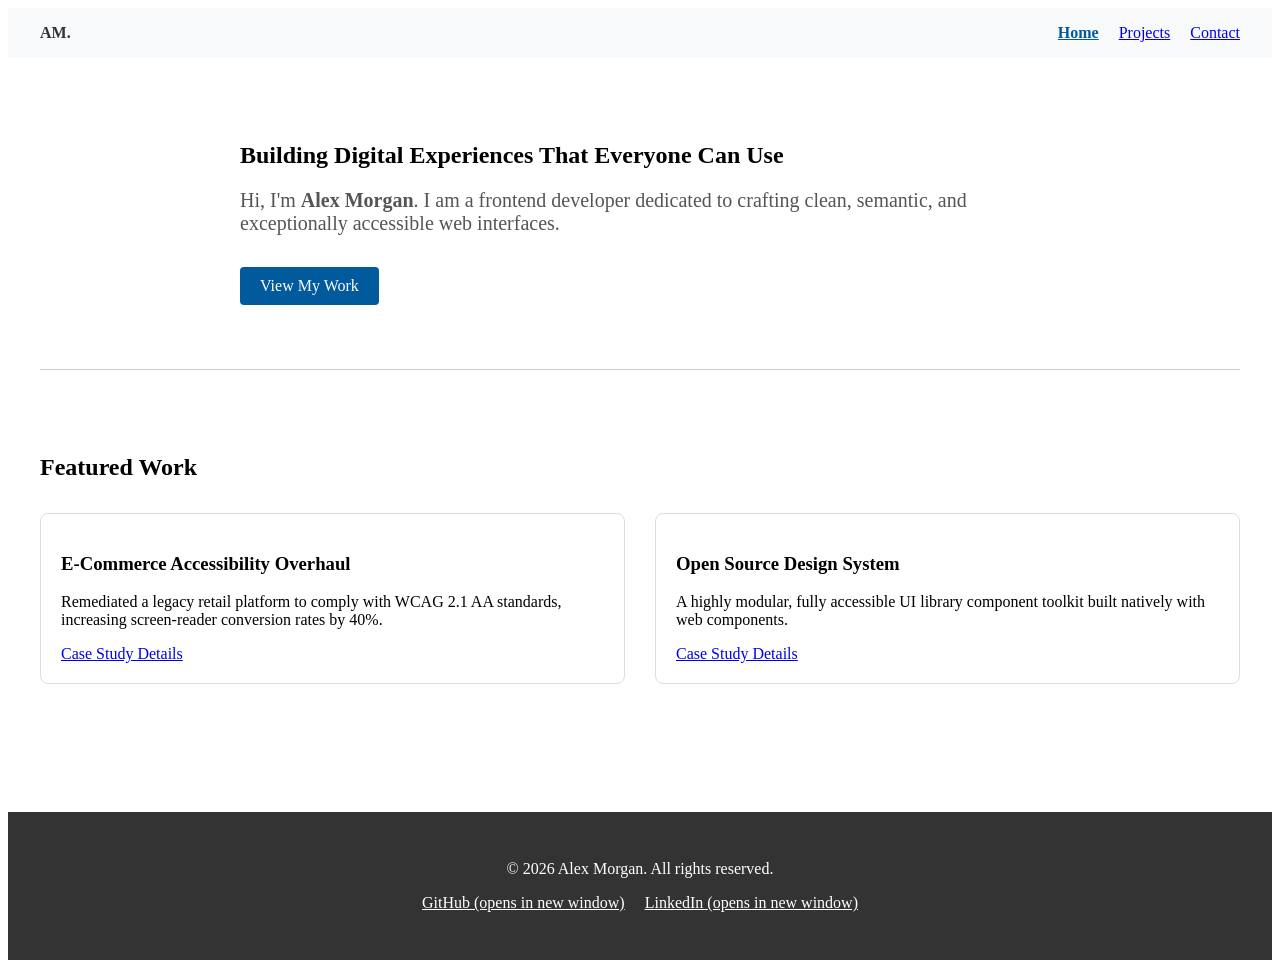
<file: index.html>
<!DOCTYPE html>
<html lang="en">
<head>
    <meta charset="UTF-8">
    <meta name="viewport" content="width=device-width, initial-scale=1.0">
    <title>Alex Morgan | Frontend Developer & UX Designer Portfolio</title>
    <meta name="description" content="Professional portfolio of Alex Morgan, a Frontend Developer specializing in accessible, high-performance web applications. Explore my projects and skills.">
    <link rel="canonical" href="https://yourdomain.com/">
    
    <meta property="og:type" content="website">
    <meta property="og:url" content="https://yourdomain.com/">
    <meta property="og:title" content="Alex Morgan | Frontend Developer Portfolio">
    <meta property="og:description" content="Explore accessible, high-performance web applications built by Alex Morgan.">
    <meta property="og:image" content="https://yourdomain.com/assets/og-image.jpg">

    <meta name="twitter:card" content="summary_large_image">
    <meta name="twitter:title" content="Alex Morgan | Frontend Developer Portfolio">
    <meta name="twitter:description" content="Explore accessible, high-performance web applications built by Alex Morgan.">
    
    <style>
        /* Essential CSS for Accessibility (Skip Link & Focus States) */
        .skip-link {
            position: absolute;
            top: -40px;
            left: 0;
            background: #000;
            color: #fff;
            padding: 8px;
            z-index: 100;
            transition: top 0.2s;
        }
        .skip-link:focus {
            top: 0;
        }
        *:focus-visible {
            outline: 3px solid #005a9c;
            outline-offset: 2px;
        }
    </style>
</head>
<body>

    <a href="#main-content" class="skip-link">Skip to main content</a>

    <header style="background-color: #f8f9fa; padding: 1rem;">
        <div style="display: flex; justify-content: space-between; align-items: center; max-width: 1200px; margin: 0 auto;">
            <a href="index.html" aria-label="Alex Morgan Home" style="font-weight: bold; text-decoration: none; color: #333;">
                AM<span aria-hidden="true">.</span>
            </a>
            
            <nav aria-label="Main Navigation">
                <ul style="list-style: none; display: flex; gap: 20px; margin: 0; padding: 0;">
                    <li><a href="index.html" aria-current="page" style="color: #005a9c; font-weight: bold;">Home</a></li>
                    <li><a href="projects.html">Projects</a></li>
                    <li><a href="contact.html">Contact</a></li>
                </ul>
            </nav>
        </div>
    </header>

    <main id="main-content" tabindex="-1">
        
        <section aria-label="Introduction" style="padding: 4rem 2rem; max-width: 800px; margin: 0 auto;">
            <h1>Building Digital Experiences That Everyone Can Use</h1>
            <p style="font-size: 1.25rem; color: #555;">
                Hi, I'm <strong>Alex Morgan</strong>. I am a frontend developer dedicated to crafting clean, semantic, and exceptionally accessible web interfaces.
            </p>
            <div style="margin-top: 2rem;">
                <a href="projects.html" style="background: #005a9c; color: white; padding: 10px 20px; text-decoration: none; border-radius: 4px; display: inline-block;">View My Work</a>
            </div>
        </section>

        <hr style="border: 0; border-top: 1px solid #ccc; max-width: 1200px; margin: 0 auto;" aria-hidden="true">

        <section style="padding: 4rem 2rem; max-width: 1200px; margin: 0 auto;">
            <h2>Featured Work</h2>
            <div style="display: grid; grid-template-columns: repeat(auto-fit, minmax(300px, 1fr)); gap: 30px; margin-top: 2rem;">
                
                <article style="border: 1px solid #ddd; padding: 20px; border-radius: 8px;">
                    <h3>E-Commerce Accessibility Overhaul</h3>
                    <p>Remediated a legacy retail platform to comply with WCAG 2.1 AA standards, increasing screen-reader conversion rates by 40%.</p>
                    <a href="projects.html#project-ecommerce" aria-label="Read more about E-Commerce Accessibility Overhaul">Case Study Details</a>
                </article>

                <article style="border: 1px solid #ddd; padding: 20px; border-radius: 8px;">
                    <h3>Open Source Design System</h3>
                    <p>A highly modular, fully accessible UI library component toolkit built natively with web components.</p>
                    <a href="projects.html#project-design-system" aria-label="Read more about Open Source Design System">Case Study Details</a>
                </article>

            </div>
        </section>

    </main>

    <footer style="background-color: #333; color: #fff; padding: 2rem; text-align: center; margin-top: 4rem;">
        <div style="max-width: 1200px; margin: 0 auto;">
            <p>&copy; 2026 Alex Morgan. All rights reserved.</p>
            <nav aria-label="Footer Social Links" style="margin-top: 1rem;">
                <ul style="list-style: none; padding: 0; display: flex; justify-content: center; gap: 20px;">
                    <li><a href="https://github.com" style="color: #fff;" rel="noopener noreferrer" target="_blank">GitHub <span class="sr-only">(opens in new window)</span></a></li>
                    <li><a href="https://linkedin.com" style="color: #fff;" rel="noopener noreferrer" target="_blank">LinkedIn <span class="sr-only">(opens in new window)</span></a></li>
                </ul>
            </nav>
        </div>
    </footer>

</body>
</html>
</file>
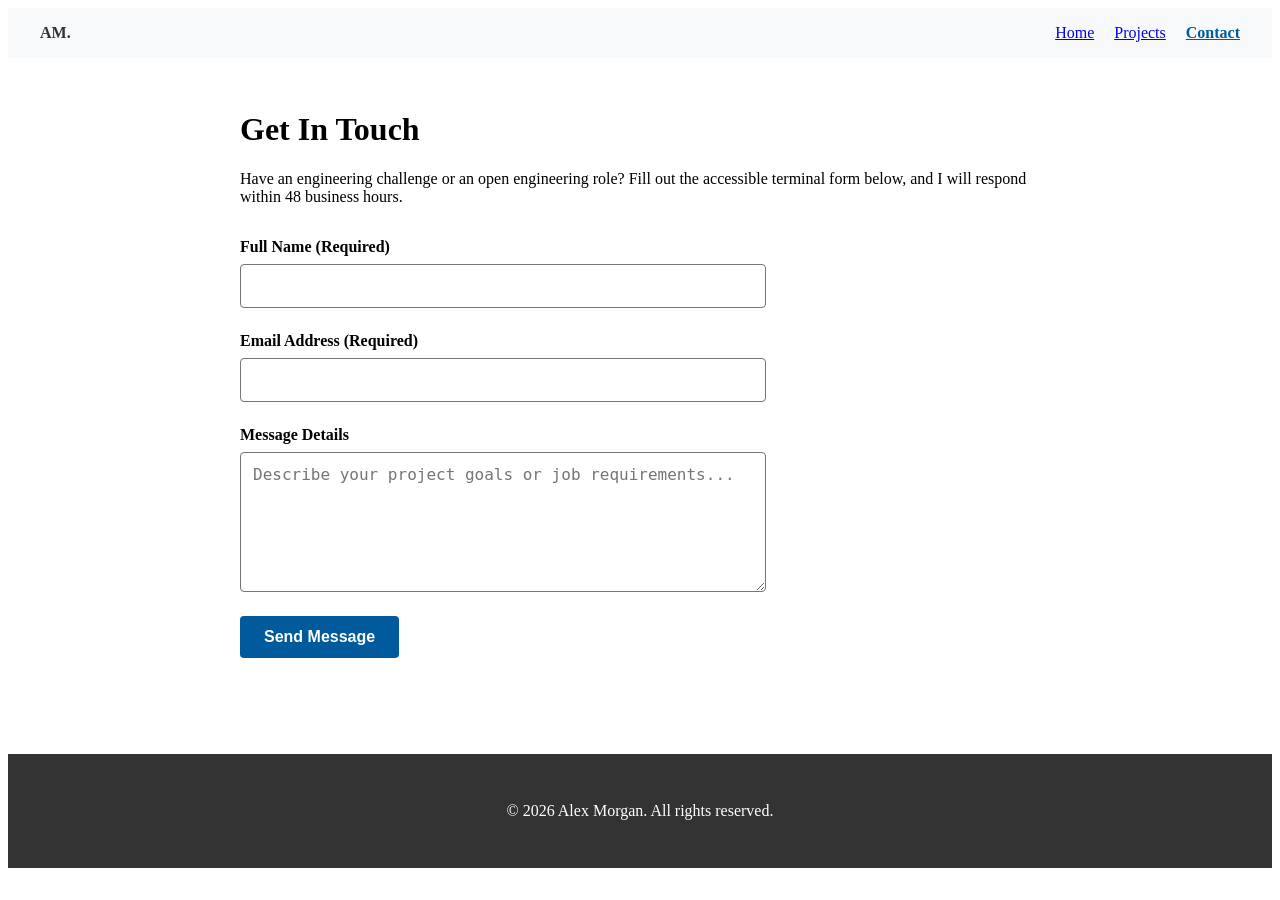
<file: contact.html>
<!DOCTYPE html>
<html lang="en">
<head>
    <meta charset="UTF-8">
    <meta name="viewport" content="width=device-width, initial-scale=1.0">
    <title>Contact Me | Alex Morgan Portfolio</title>
    <meta name="description" content="Get in touch with Alex Morgan for freelance availability or software engineering opportunities. Fully accessible communication terminal.">
    <link rel="canonical" href="https://yourdomain.com/contact.html">
    <style>
        .skip-link { position: absolute; top: -40px; left: 0; background: #000; color: #fff; padding: 8px; z-index: 100; transition: top 0.2s; }
        .skip-link:focus { top: 0; }
        *:focus-visible { outline: 3px solid #005a9c; outline-offset: 2px; }
        
        .form-group { margin-bottom: 1.5rem; display: flex; flex-direction: column; }
        .form-group label { margin-bottom: 0.5rem; font-weight: bold; }
        .form-group input, .form-group textarea { padding: 12px; font-size: 1rem; border: 1px solid #767676; border-radius: 4px; max-width: 500px; }
        .error-message { color: #b00020; font-size: 0.9rem; margin-top: 5px; display: none; }
    </style>
</head>
<body>

    <a href="#main-content" class="skip-link">Skip to main content</a>

    <header style="background-color: #f8f9fa; padding: 1rem;">
        <div style="display: flex; justify-content: space-between; align-items: center; max-width: 1200px; margin: 0 auto;">
            <a href="index.html" aria-label="Alex Morgan Home" style="font-weight: bold; text-decoration: none; color: #333;">AM.</a>
            <nav aria-label="Main Navigation">
                <ul style="list-style: none; display: flex; gap: 20px; margin: 0; padding: 0;">
                    <li><a href="index.html">Home</a></li>
                    <li><a href="projects.html">Projects</a></li>
                    <li><a href="contact.html" aria-current="page" style="color: #005a9c; font-weight: bold;">Contact</a></li>
                </ul>
            </nav>
        </div>
    </header>

    <main id="main-content" tabindex="-1" style="max-width: 800px; margin: 0 auto; padding: 2rem;">
        <h1>Get In Touch</h1>
        <p>Have an engineering challenge or an open engineering role? Fill out the accessible terminal form below, and I will respond within 48 business hours.</p>

        <div id="form-status" aria-live="polite" style="margin: 20px 0; font-weight: bold;"></div>

        <form id="contact-form" novalidate action="#" method="POST" style="margin-top: 2rem;">
            
            <div class="form-group">
                <label Interchangeable for="user-name">Full Name (Required)</label>
                <input 
                    type="text" 
                    id="user-name" 
                    name="name" 
                    required 
                    autocomplete="name"
                    aria-required="true"
                >
                <span class="error-message" id="name-error" aria-live="assertive">Please enter your full name.</span>
            </div>

            <div class="form-group">
                <label for="user-email">Email Address (Required)</label>
                <input 
                    type="email" 
                    id="user-email" 
                    name="email" 
                    required 
                    autocomplete="email"
                    aria-required="true"
                >
                <span class="error-message" id="email-error" aria-live="assertive">Please enter a valid active email address.</span>
            </div>

            <div class="form-group">
                <label for="user-message">Message Details</label>
                <textarea 
                    id="user-message" 
                    name="message" 
                    rows="6" 
                    required
                    aria-required="true"
                    placeholder="Describe your project goals or job requirements..."
                ></textarea>
                <span class="error-message" id="message-error" aria-live="assertive">Please type your message details before submitting.</span>
            </div>

            <button type="submit" style="background: #005a9c; color: white; padding: 12px 24px; border: none; border-radius: 4px; font-size: 1rem; cursor: pointer; font-weight: bold;">
                Send Message
            </button>
        </form>
    </main>

    <footer style="background-color: #333; color: #fff; padding: 2rem; text-align: center; margin-top: 4rem;">
        <p>&copy; 2026 Alex Morgan. All rights reserved.</p>
    </footer>

    <script>
        document.getElementById('contact-form').addEventListener('submit', function(event) {
            event.preventDefault();
            
            let isFormValid = true;
            const fields = [
                { id: 'user-name', errorId: 'name-error' },
                { id: 'user-email', errorId: 'email-error' },
                { id: 'user-message', errorId: 'message-error' }
            ];

            fields.forEach(field => {
                const input = document.getElementById(field.id);
                const errorSpan = document.getElementById(field.errorId);
                
                if (!input.value.trim() || (input.type === 'email' && !input.value.includes('@'))) {
                    isFormValid = false;
                    input.setAttribute('aria-invalid', 'true');
                    input.setAttribute('aria-describedby', field.errorId);
                    errorSpan.style.display = 'block';
                } else {
                    input.removeAttribute('aria-invalid');
                    input.removeAttribute('aria-describedby');
                    errorSpan.style.display = 'none';
                }
            });

            const statusRegion = document.getElementById('form-status');
            if (!isFormValid) {
                statusRegion.innerHTML = '<span style="color:#b00020;">Form submission failed. Please correct the invalid fields above.</span>';
                // Move focus to the first error input field programmatically 
                const firstError = fields.find(f => document.getElementById(f.id).getAttribute('aria-invalid') === 'true');
                if(firstError) document.getElementById(firstError.id).focus();
            } else {
                statusRegion.innerHTML = '<span style="color:green;">Success! Thank you, your submission was transmitted successfully.</span>';
                document.getElementById('contact-form').reset();
            }
        });
    </script>
</body>
</html>
</file>
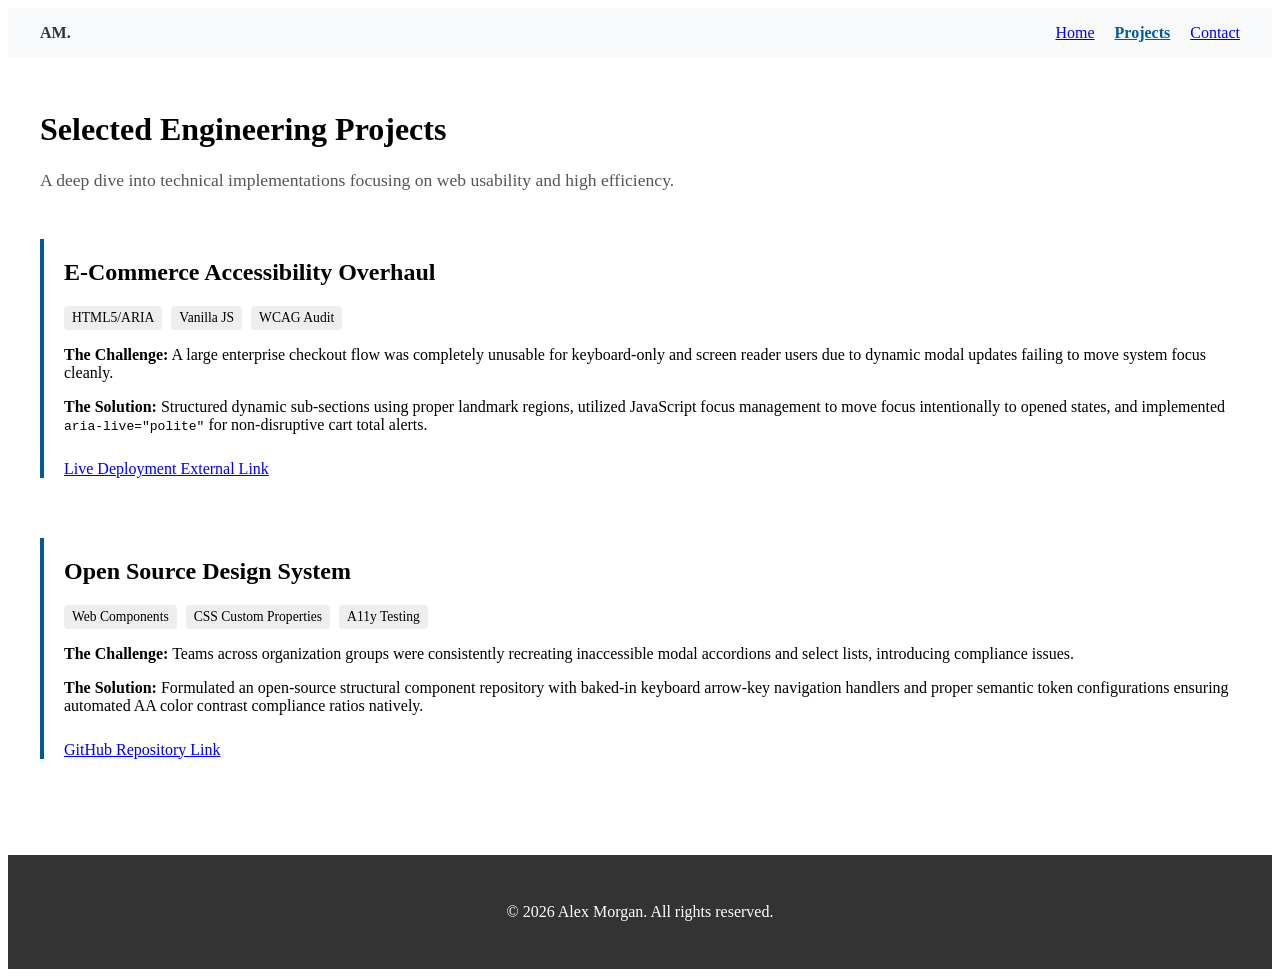
<file: projects.html>
<!DOCTYPE html>
<html lang="en">
<head>
    <meta charset="UTF-8">
    <meta name="viewport" content="width=device-width, initial-scale=1.0">
    <title>Projects Portfolio | Alex Morgan</title>
    <meta name="description" content="Explore a detailed showcase of engineering projects specializing in semantic HTML, accessible UI layouts, and user experience design.">
    <link rel="canonical" href="https://yourdomain.com/projects.html">
    <style>
        .skip-link { position: absolute; top: -40px; left: 0; background: #000; color: #fff; padding: 8px; z-index: 100; transition: top 0.2s; }
        .skip-link:focus { top: 0; }
        *:focus-visible { outline: 3px solid #005a9c; outline-offset: 2px; }
        .tag { background: #eee; padding: 4px 8px; border-radius: 4px; font-size: 0.85rem; display: inline-block; margin-right: 5px; }
    </style>
</head>
<body>

    <a href="#main-content" class="skip-link">Skip to main content</a>

    <header style="background-color: #f8f9fa; padding: 1rem;">
        <div style="display: flex; justify-content: space-between; align-items: center; max-width: 1200px; margin: 0 auto;">
            <a href="index.html" aria-label="Alex Morgan Home" style="font-weight: bold; text-decoration: none; color: #333;">AM.</a>
            <nav aria-label="Main Navigation">
                <ul style="list-style: none; display: flex; gap: 20px; margin: 0; padding: 0;">
                    <li><a href="index.html">Home</a></li>
                    <li><a href="projects.html" aria-current="page" style="color: #005a9c; font-weight: bold;">Projects</a></li>
                    <li><a href="contact.html">Contact</a></li>
                </ul>
            </nav>
        </div>
    </header>

    <main id="main-content" tabindex="-1" style="max-width: 1200px; margin: 0 auto; padding: 2rem;">
        <h1>Selected Engineering Projects</h1>
        <p style="font-size: 1.1rem; color: #555; margin-bottom: 3rem;">A deep dive into technical implementations focusing on web usability and high efficiency.</p>

        <div style="display: flex; flex-direction: column; gap: 60px;">
            
            <article id="project-ecommerce" style="border-left: 4px solid #005a9c; padding-left: 20px;" aria-labelledby="heading-proj-1">
                <h2 id="heading-proj-1">E-Commerce Accessibility Overhaul</h2>
                <div style="margin: 10px 0;">
                    <span class="tag">HTML5/ARIA</span>
                    <span class="tag">Vanilla JS</span>
                    <span class="tag">WCAG Audit</span>
                </div>
                <p><strong>The Challenge:</strong> A large enterprise checkout flow was completely unusable for keyboard-only and screen reader users due to dynamic modal updates failing to move system focus cleanly.</p>
                <p><strong>The Solution:</strong> Structured dynamic sub-sections using proper landmark regions, utilized JavaScript focus management to move focus intentionally to opened states, and implemented <code>aria-live="polite"</code> for non-disruptive cart total alerts.</p>
                <a href="#" style="display: inline-block; margin-top: 10px;" aria-label="View live deployment for E-Commerce Accessibility Overhaul">Live Deployment External Link</a>
            </article>

            <article id="project-design-system" style="border-left: 4px solid #005a9c; padding-left: 20px;" aria-labelledby="heading-proj-2">
                <h2 id="heading-proj-2">Open Source Design System</h2>
                <div style="margin: 10px 0;">
                    <span class="tag">Web Components</span>
                    <span class="tag">CSS Custom Properties</span>
                    <span class="tag">A11y Testing</span>
                </div>
                <p><strong>The Challenge:</strong> Teams across organization groups were consistently recreating inaccessible modal accordions and select lists, introducing compliance issues.</p>
                <p><strong>The Solution:</strong> Formulated an open-source structural component repository with baked-in keyboard arrow-key navigation handlers and proper semantic token configurations ensuring automated AA color contrast compliance ratios natively.</p>
                <a href="#" style="display: inline-block; margin-top: 10px;" aria-label="View source code repository for Open Source Design System">GitHub Repository Link</a>
            </article>

        </div>
    </main>

    <footer style="background-color: #333; color: #fff; padding: 2rem; text-align: center; margin-top: 4rem;">
        <p>&copy; 2026 Alex Morgan. All rights reserved.</p>
    </footer>

</body>
</html>
</file>
